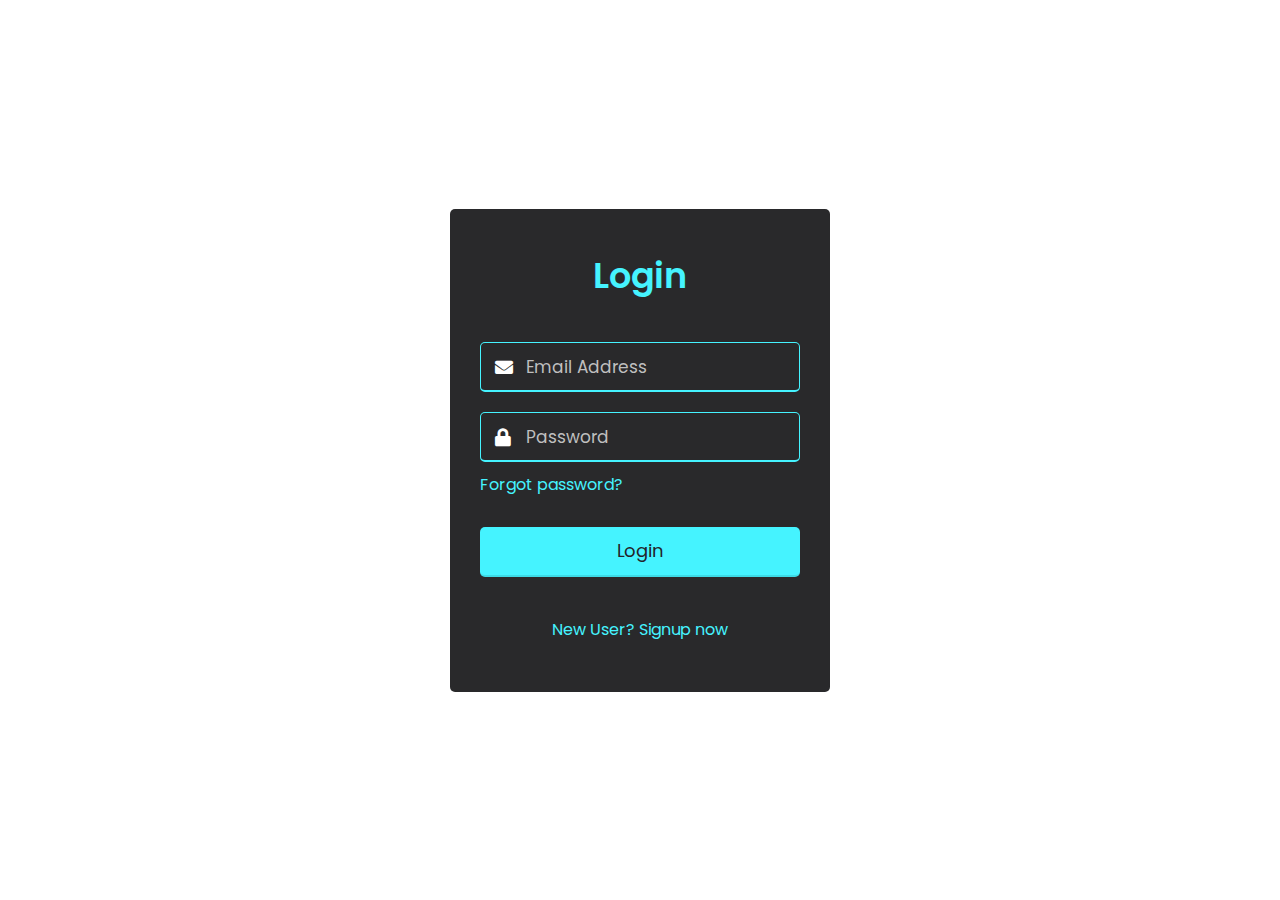
<file: Final Deliverables/code/login1.html>
<!DOCTYPE html
<html lang="en">
<head>
  <meta charset="UTF-8">
  <meta name="viewport" content="width=device-width, initial-scale=1.0">
  <title>Login </title>
  <link rel="stylesheet" href="Style1.css">
  <link rel="stylesheet" href="https://cdnjs.cloudflare.com/ajax/libs/font-awesome/5.15.3/css/all.min.css"/>
</head>
<body>
  <div class="wrapper">
    <header>Login </header>
    <form action="#">
      <div class="field email">
        <div class="input-area">
          <input type="text" placeholder="Email Address">
          <i class="icon fas fa-envelope"></i>
          <i class="error error-icon fas fa-exclamation-circle"></i>
        </div>
        <div class="error error-txt">Email can't be blank</div>
      </div>
      <div class="field password">
        <div class="input-area">
          <input type="password" placeholder="Password">
          <i class="icon fas fa-lock"></i>
          <i class="error error-icon fas fa-exclamation-circle"></i>
        </div>
        <div class="error error-txt">Password can't be blank</div>
      </div>
      <div class="pass-txt"><a href="#">Forgot password?</a></div>
      <input type="submit" value="Login">
    </form>
    <div class="sign-txt">New User? <a href="signup1.html">Signup now</a></div>
  </div>


  <script src="script1.js"></script>


</body>
</html>
</file>
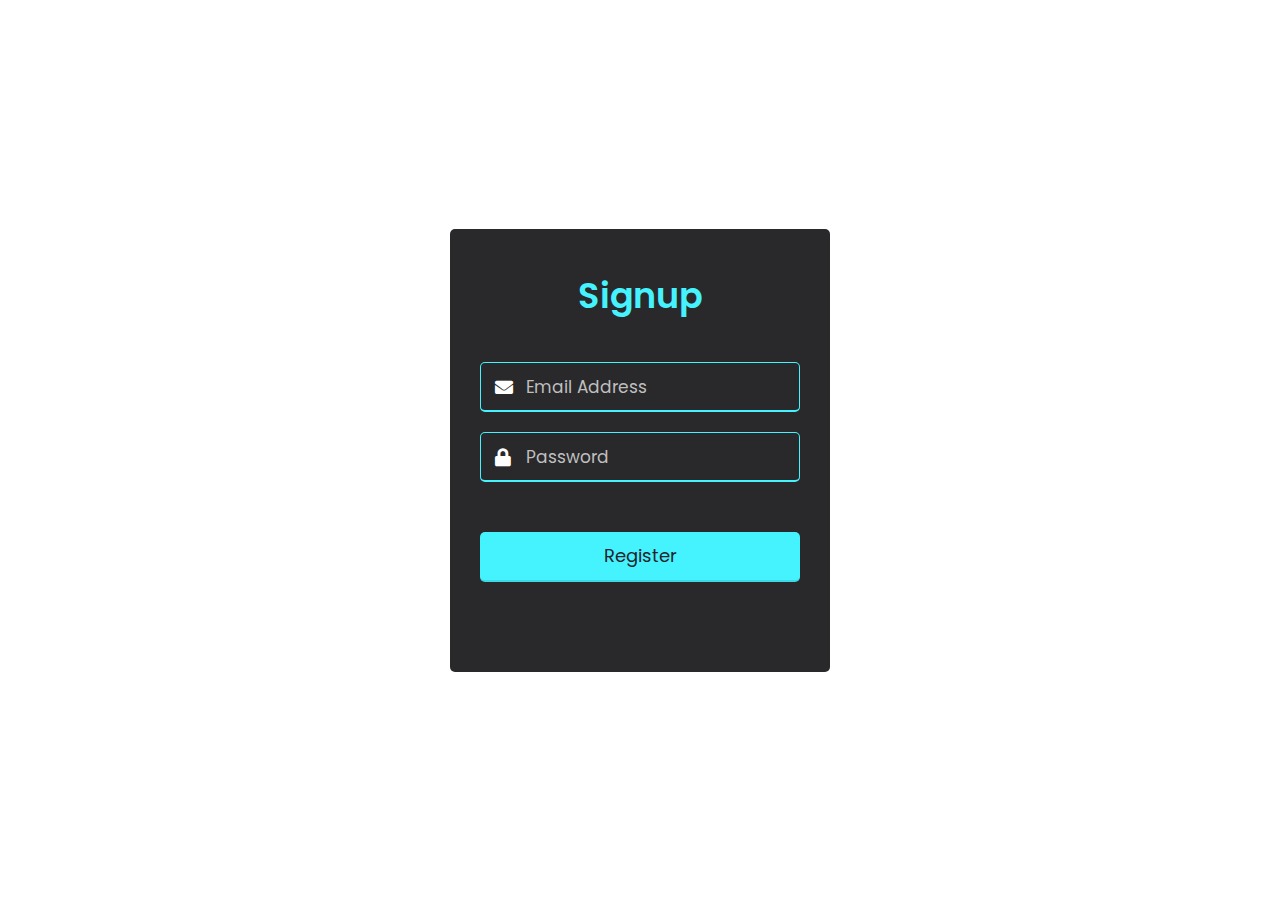
<file: Final Deliverables/code/signup1.html>
<!DOCTYPE html
<html lang="en">
<head>
  <meta charset="UTF-8">
  <meta name="viewport" content="width=device-width, initial-scale=1.0">
  <title>Signup</title>
  <link rel="stylesheet" href="Style1.css">
  <link rel="stylesheet" href="https://cdnjs.cloudflare.com/ajax/libs/font-awesome/5.15.3/css/all.min.css"/>
</head>
<body>
  <div class="wrapper">
    <header>Signup</header>
    <form action="#">
      <div class="field email">
        <div class="input-area">
          <input type="text" placeholder="Email Address">
          <i class="icon fas fa-envelope"></i>
          <i class="error error-icon fas fa-exclamation-circle"></i>
        </div>
        <div class="error error-txt">Email can't be blank</div>
      </div>
      <div class="field password">
        <div class="input-area">
          <input type="password" placeholder="Password">
          <i class="icon fas fa-lock"></i>
          <i class="error error-icon fas fa-exclamation-circle"></i>
        </div>
        <div class="error error-txt">Password can't be blank</div>
      </div>
      <input type="submit" value="Register">
    </form>
  </div>


  <script src="script2.js"></script>


</body>
</html>
</file>
<file: Final Deliverables/code/Style1.css>
@import url('https://fonts.googleapis.com/css2?family=Poppins:wght@300;400;500;600;700;800;900&display=swap');
*
{
	margin: 0;
	padding: 0;
	box-sizing: border-box;
  font-family: 'Poppins', sans-serif;
  color: #45f3ff;
  
}
body{
  width: 100%;
  height: 100vh;
  display: flex;
  align-items: center;
  justify-content: center;
  background:
  
}
::selection{
  color: rgb(69, 224, 241);
  background: #45f3ff;
}
.wrapper{
  width: 380px;
  padding: 40px 30px 50px 30px;
  background: #29292b;
  border-color: #fff;  
  border-radius: 5px;
  text-align: center;
  
 
}
.wrapper header{
  font-size: 35px;
  font-weight: 600;
}
.wrapper form{
  margin: 40px 0;
  border-color: #45f3ff;
}
form .field{
  width: 100%;
  margin-bottom: 20px;
}
form .field.shake{
  animation: shake 0.3s ease-in-out;
}
@keyframes shake {
  0%, 100%{
    margin-left: 0px;
  }
  20%, 80%{
    margin-left: -12px;
  }
  40%, 60%{
    margin-left: 12px;
  }
}
form .field .input-area{
  height: 50px;
  width: 100%;
  position: relative;

}
form input{
  width: 100%;
  height: 100%;
  outline: #45f3ff;
  padding: 0 45px;
  font-size: 18px;
  background: none;
  caret-color:#45f3ff;
  border-radius: 5px;
  border: 1px solid #45f3ff;
  border-bottom-width: 2px;
  transition: all 0.2s ease;
}
form .field input:focus,
form .field.valid input{
  border-color: #45f3ff;
}
form .field.shake input,
form .field.error input{
  border-color: #dc3545;
}
.field .input-area i{
  position: absolute;
  top: 50%;
  font-size: 18px;
  pointer-events: none;
  transform: translateY(-50%);
}
.input-area .icon{
  left: 15px;
  color: #fff;
  transition: color 0.2s ease;
}
.input-area .error-icon{
  right: 15px;
  color: #dc3545;
}
form input:focus ~ .icon,
form .field.valid .icon{
  color: #45f3ff;
}
form .field.shake input:focus ~ .icon,
form .field.error input:focus ~ .icon{
  color:#45f3ff ;
}
form input::placeholder{
  color: #bfbfbf;
  font-size: 17px;
}
form .field .error-txt{
  color: #dc3545;
  text-align: left;
  margin-top: 5px;
}
form .field .error{
  display: none;
}
form .field.shake .error,
form .field.error .error{
  display: block;
}
form .pass-txt{
  text-align: left;
  margin-top: -10px;
}
.wrapper a{
  color: #45f3ff;
  text-decoration: none;
}
.wrapper a:hover{
  text-decoration: underline;
}
form input[type="submit"]{
  height: 50px;
  margin-top: 30px;
  color: #23242a;
  padding: 0;
  border: none;
  background: #45f3ff;
  cursor: pointer;
  border-bottom: 2px solid rgba(0,0,0,0.1);
  transition: all 0.3s ease;
}
form input[type="submit"]:hover{
  background: #45f3ff;
};
</file>
